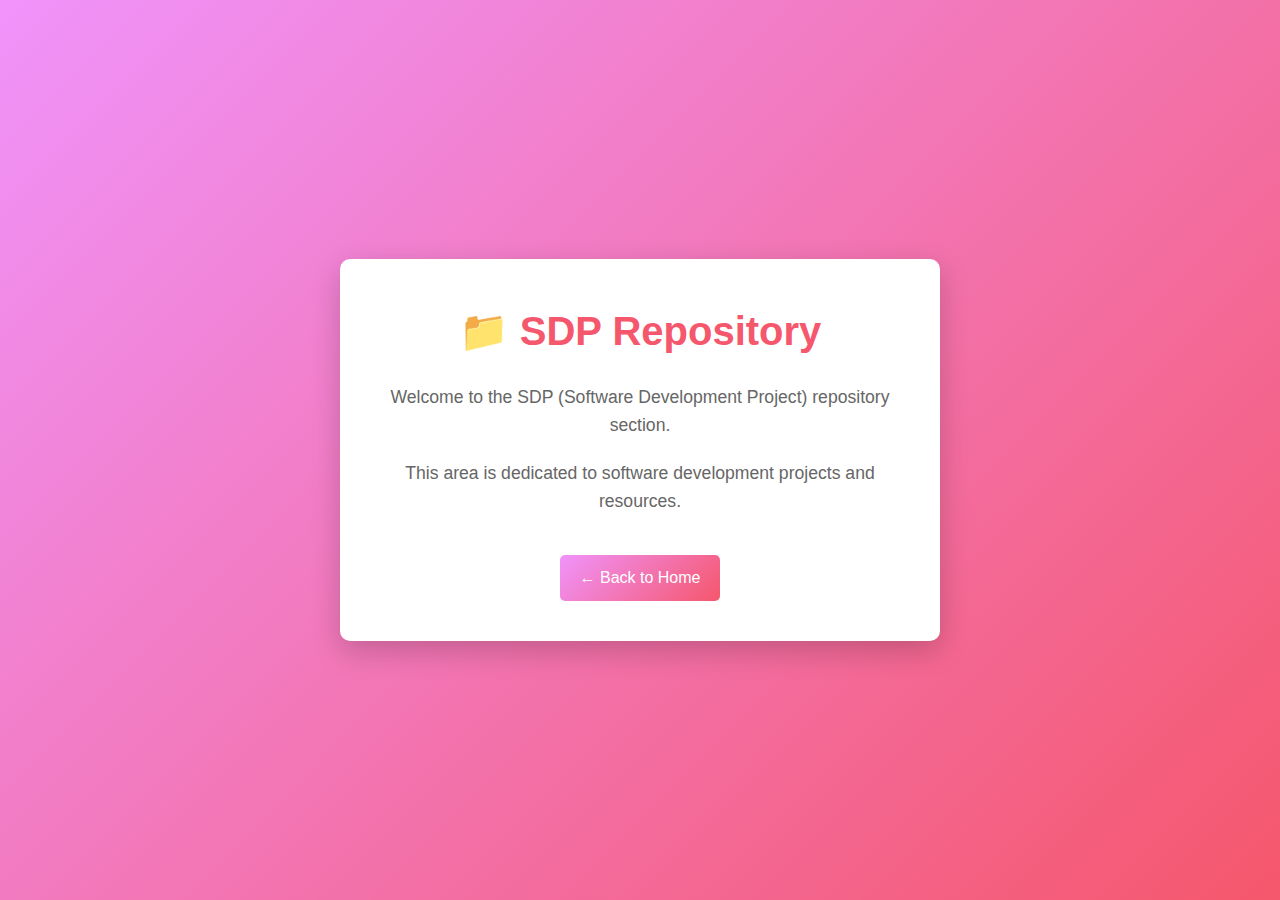
<file: sdp/index.html>
<!DOCTYPE html>
<html lang="en">
<head>
    <meta charset="UTF-8">
    <meta name="viewport" content="width=device-width, initial-scale=1.0">
    <title>SDP Repository - Sulthoni</title>
    <style>
        * {
            margin: 0;
            padding: 0;
            box-sizing: border-box;
        }
        
        body {
            font-family: -apple-system, BlinkMacSystemFont, 'Segoe UI', Roboto, 'Helvetica Neue', Arial, sans-serif;
            line-height: 1.6;
            color: #333;
            background: linear-gradient(135deg, #f093fb 0%, #f5576c 100%);
            min-height: 100vh;
            display: flex;
            justify-content: center;
            align-items: center;
            padding: 20px;
        }
        
        .container {
            background: white;
            padding: 40px;
            border-radius: 10px;
            box-shadow: 0 10px 30px rgba(0, 0, 0, 0.2);
            max-width: 600px;
            width: 100%;
        }
        
        h1 {
            color: #f5576c;
            margin-bottom: 20px;
            font-size: 2.5em;
            text-align: center;
        }
        
        p {
            margin-bottom: 20px;
            font-size: 1.1em;
            text-align: center;
            color: #666;
        }
        
        .back-link {
            display: inline-block;
            margin-top: 20px;
            padding: 10px 20px;
            background: linear-gradient(135deg, #f093fb 0%, #f5576c 100%);
            color: white;
            text-decoration: none;
            border-radius: 5px;
            transition: transform 0.3s ease, box-shadow 0.3s ease;
        }
        
        .back-link:hover {
            transform: translateY(-2px);
            box-shadow: 0 5px 15px rgba(245, 87, 108, 0.4);
        }
        
        .content {
            text-align: center;
        }
    </style>
</head>
<body>
    <div class="container">
        <h1>📁 SDP Repository</h1>
        <div class="content">
            <p>Welcome to the SDP (Software Development Project) repository section.</p>
            <p>This area is dedicated to software development projects and resources.</p>
            <a href="../" class="back-link">← Back to Home</a>
        </div>
    </div>
</body>
</html>
</file>
